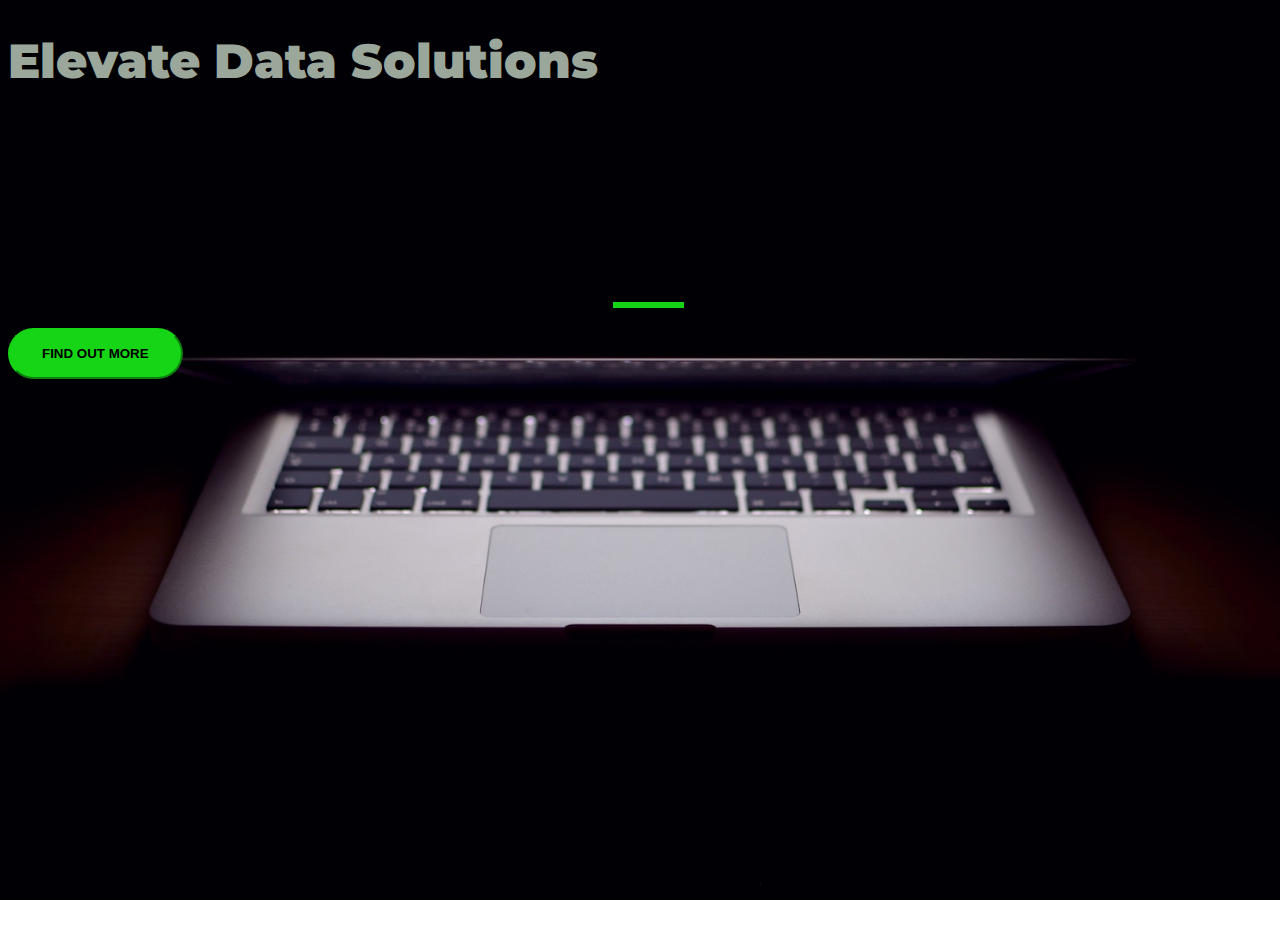
<file: bootstrap/startup-page/index.html>
<!DOCTYPE html>
<html>
  <head>
    <title>Startup</title>
    <!-- Required meta tags -->
    <meta charset="utf-8">
    <meta name="viewport" content="width=device-width, initial-scale=1, shrink-to-fit=no">
    <!-- Google Fonts -->
    <link href="https://fonts.googleapis.com/css?family=Montserrat" rel="stylesheet">

    <!-- Note that the below Bootstrap file is a specific version. If you grab the most
    current from Bootstrap website, you will see the button grow transition being a lot faster
    than in my video.  Use whichever style sheet you like best! -->
    <!-- Bootstrap CSS from a CDN. This way you don't have to include the bootstrap file yourself -->
<!-- CSS only -->
    <link href="https://cdn.jsdelivr.net/npm/bootstrap@5.2.1/dist/css/bootstrap.min.css" rel="stylesheet" integrity="sha384-iYQeCzEYFbKjA/T2uDLTpkwGzCiq6soy8tYaI1GyVh/UjpbCx/TYkiZhlZB6+fzT" crossorigin="anonymous">    <!-- My own stylesheet -->
    <link href="style.css" rel="stylesheet">
  </head>
  <body>
    <div class="container d-flex align-items-center h-100">
      <div class="row">
        <header class="text-center col-12">
          <h1 class="text-uppercase"><strong>Elevate Data Solutions</strong></h1>
        </header>
        <div class="buffer col-12"></div>
        <section class="text-center col-12">
          <hr>
          <button class="btn btn-primary btn-xl">Find Out More</button>
        </section>
      </div>
    </div>
  </body>
</html>
</file>
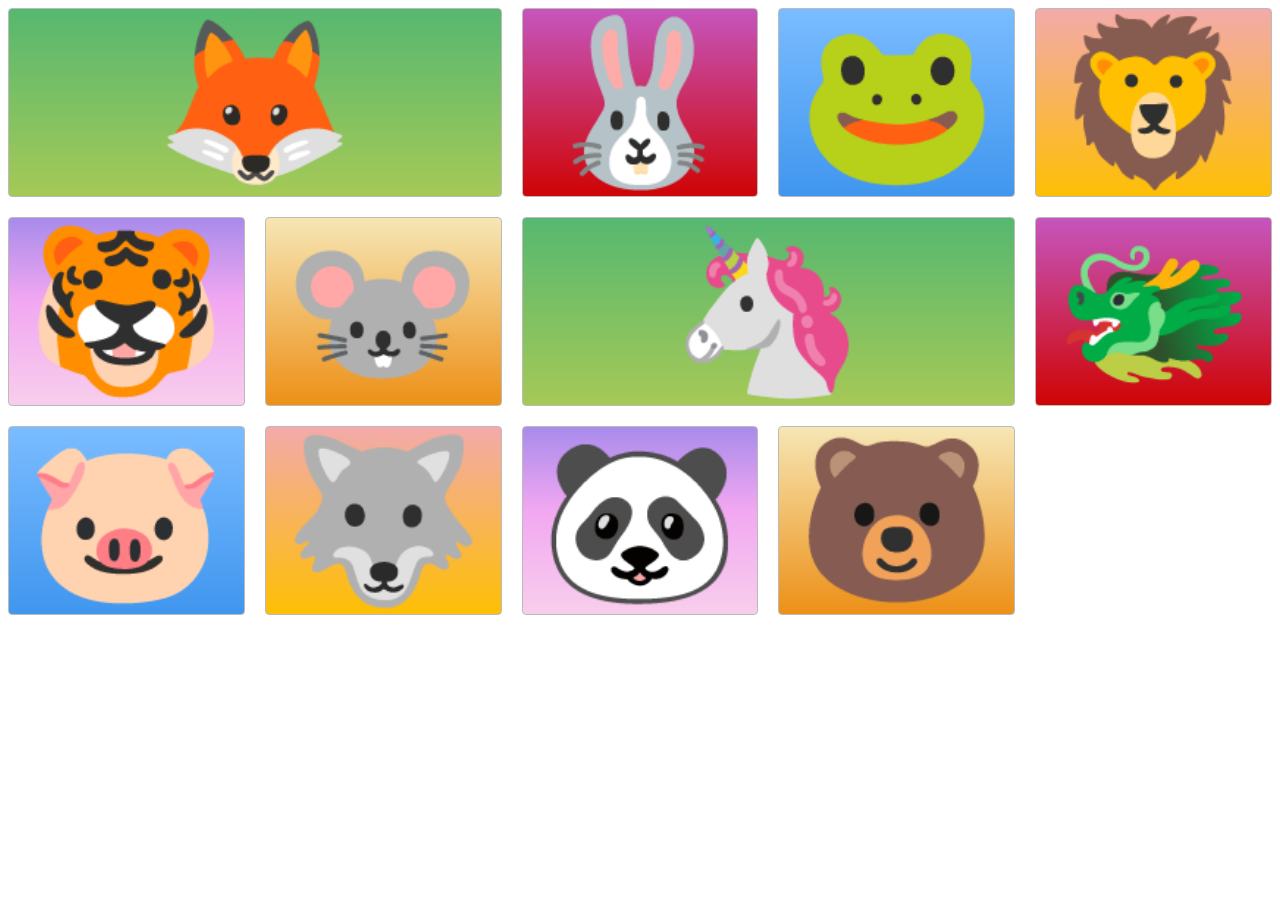
<file: css/grid/index.html>
<!DOCTYPE html>
<html>
<head>
  <!-- the below meta tag is default in most modern browsers. however if you have an
  older browser, the emojis may not show up properly. In which case you need this meta
  tag. Read more here: https://teamtreehouse.com/community/meta-charsetutf8-what-does-this-mean-or-what-does-it-do-i-deleted-it-from-the-code-and-nothing-changed -->
  <meta charset="utf-8" >  
  <title>Grid Master</title>
  <link rel="stylesheet" type="text/css" href="./style.css">
</head>
<body>
  <div class="container">
    <div class="zone green">🦊</div>
    <div class="zone red">🐰</div>
    <div class="zone blue">🐸</div>
    <div class="zone yellow">🦁</div>
    <div class="zone purple">🐯</div>
    <div class="zone brown">🐭</div>
    <div class="zone green">🦄</div>
    <div class="zone red">🐲</div>
    <div class="zone blue">🐷</div>
    <div class="zone yellow">🐺</div>
    <div class="zone purple">🐼</div>
    <div class="zone brown">🐻</div>
  </div>
</body>
</html>
</file>
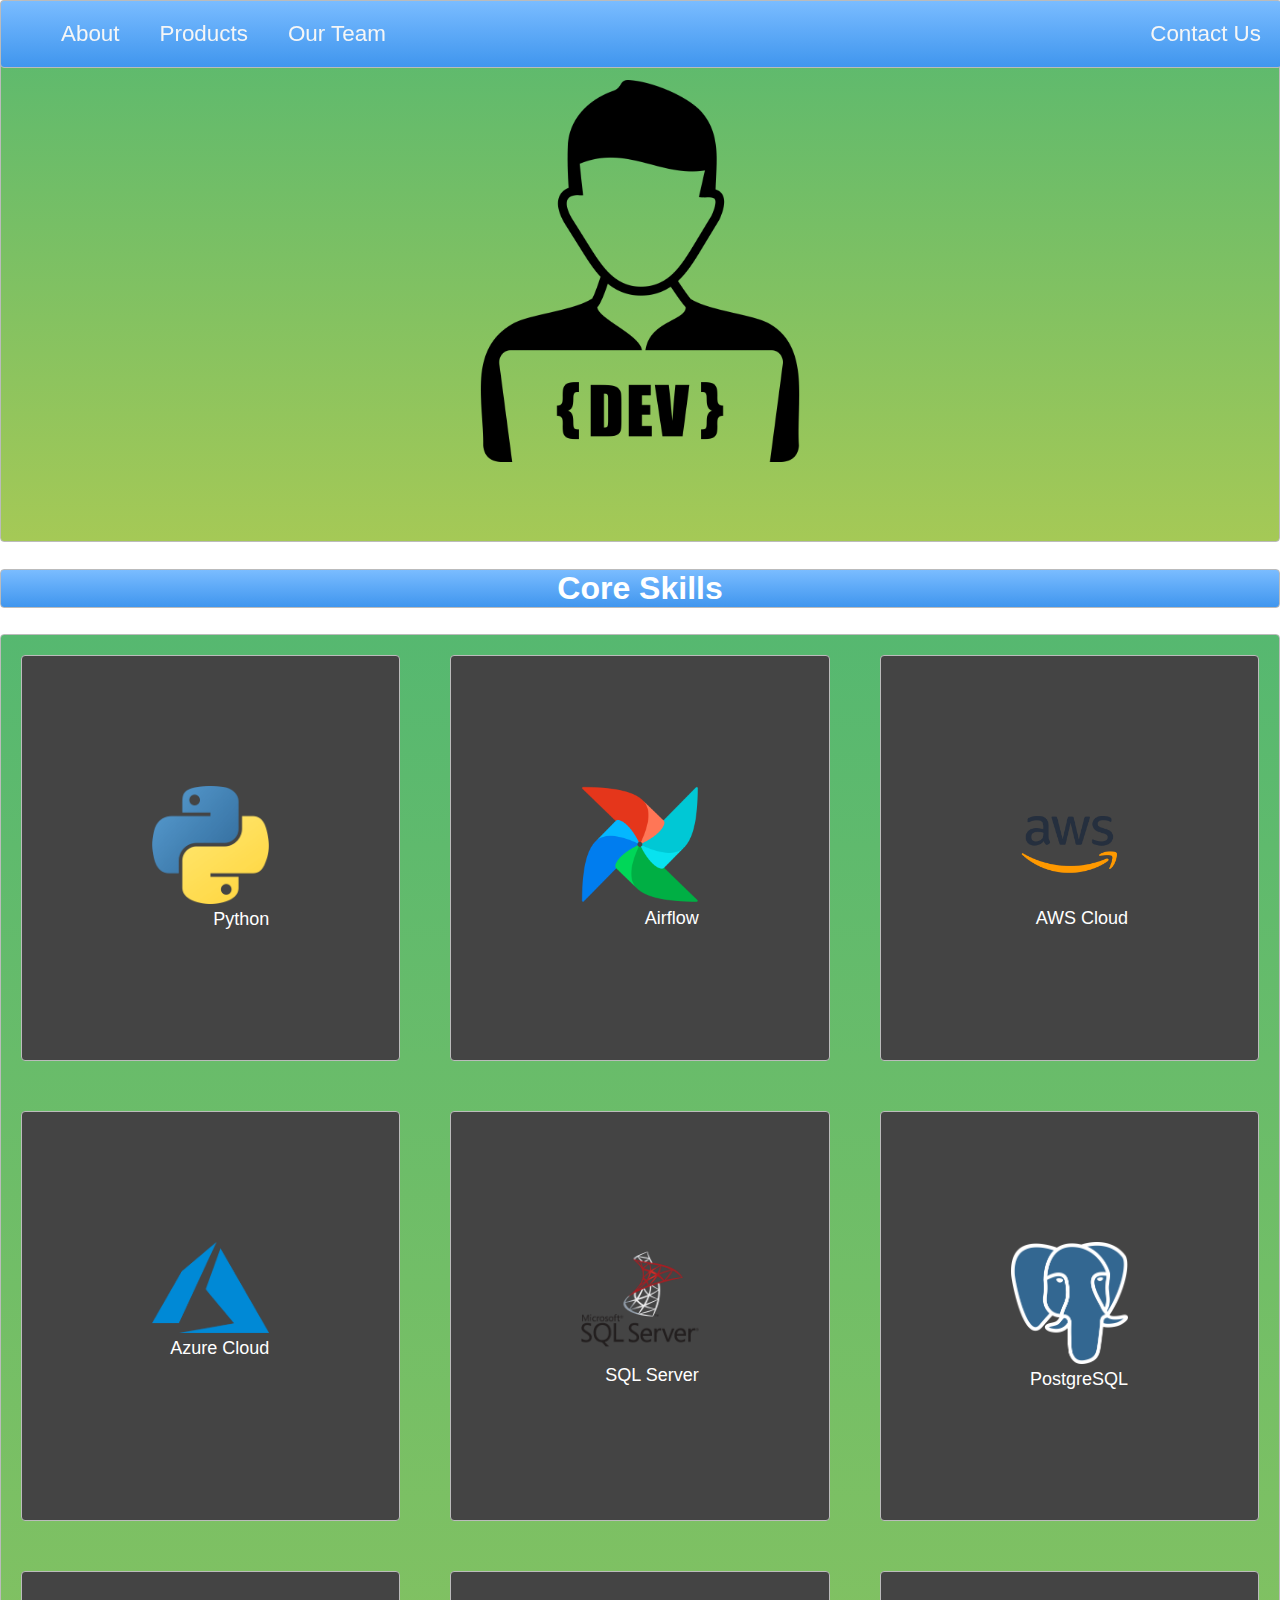
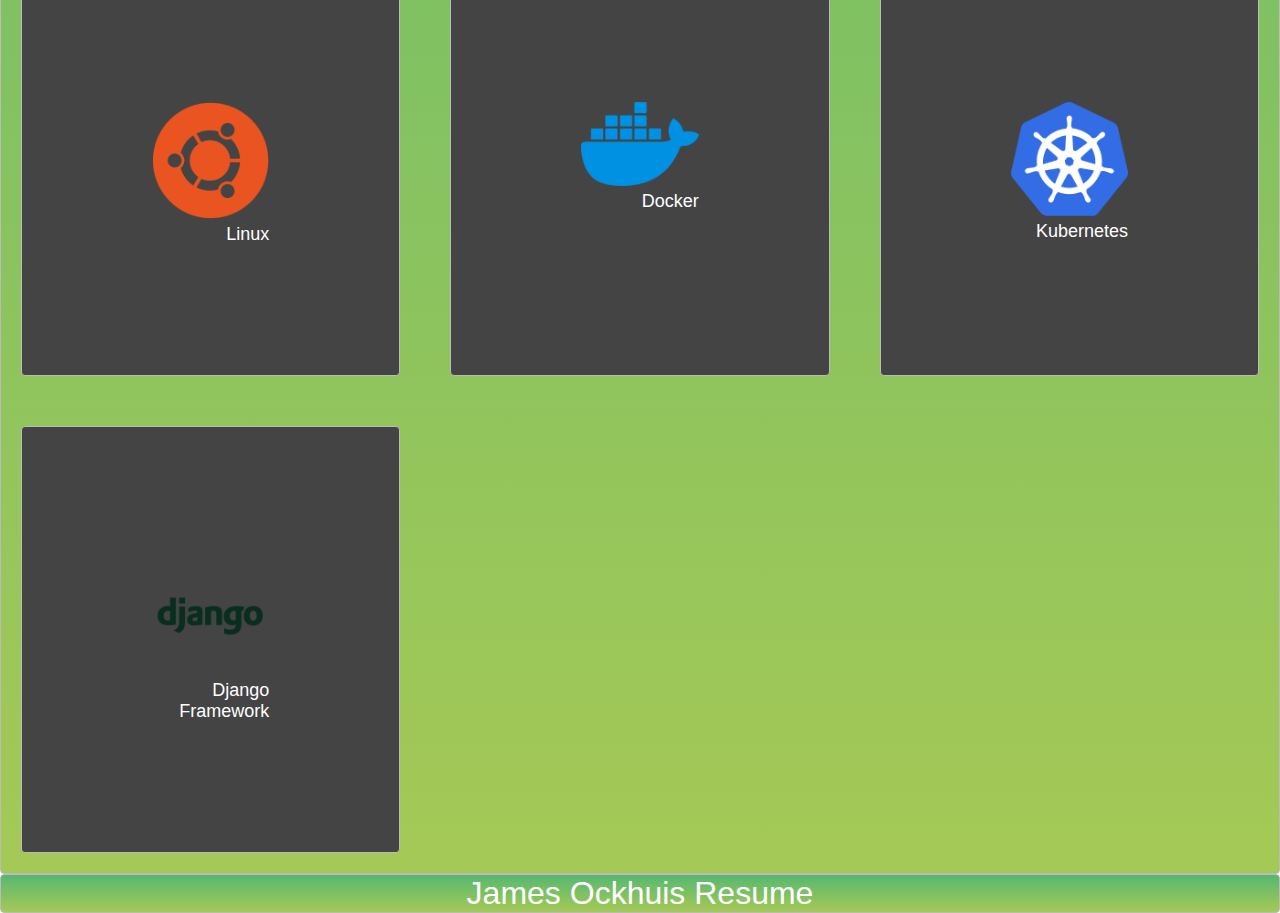
<file: css/layout/index.html>
<!DOCTYPE html>
<html>
<head>
  <title>Layout Master</title>
  <link rel="stylesheet" type="text/css" href="./style.css">
</head>
<body>
  <nav class="zone blue sticky">
    <ul class="main-nav">
      <li><a href="">About</a></li>
      <li><a href="">Products</a></li>
      <li><a href="">Our Team</a></li>
      <li class="push"><a href="">Contact Us</a></li>
    </ul>
  </nav>
  <div class="container zone green">
    <img class="cover" src="./skills-icons/developer-icon.png">
  </div>
  <h2 class="zone blue">Core Skills</h2>
  <div class="zone green grid-wrapper">
    <div class="box zone"><img src="./skills-icons/python-programming-language-icon.png">Python</div>
    <div class="box zone"><img src="./skills-icons/airflow_transparent.png">Airflow</div>
    <div class="box zone"><img src="./skills-icons/aws-icon.png">AWS Cloud</div>
    <div class="box zone"><img src="./skills-icons/azure-icon.png">Azure Cloud</div>
    <div class="box zone"><img src="./skills-icons/sql-server-icon.png">SQL Server</div>
    <div class="box zone"><img src="./skills-icons/postgresql-icon.png">PostgreSQL</div>
    <div class="box zone"><img src="./skills-icons/ubuntu-color-icon.png">Linux</div>
    <div class="box zone"><img src="./skills-icons/docker-icon.png">Docker</div>
    <div class="box zone"><img src="./skills-icons/kubernetes-icon.png">Kubernetes</div>
    <div class="box zone"><img src="./skills-icons/django-logo-icon.png">Django Framework</div>
  </div>
  <footer class="zone green">James Ockhuis Resume</footer>
</body>
</html>
</file>
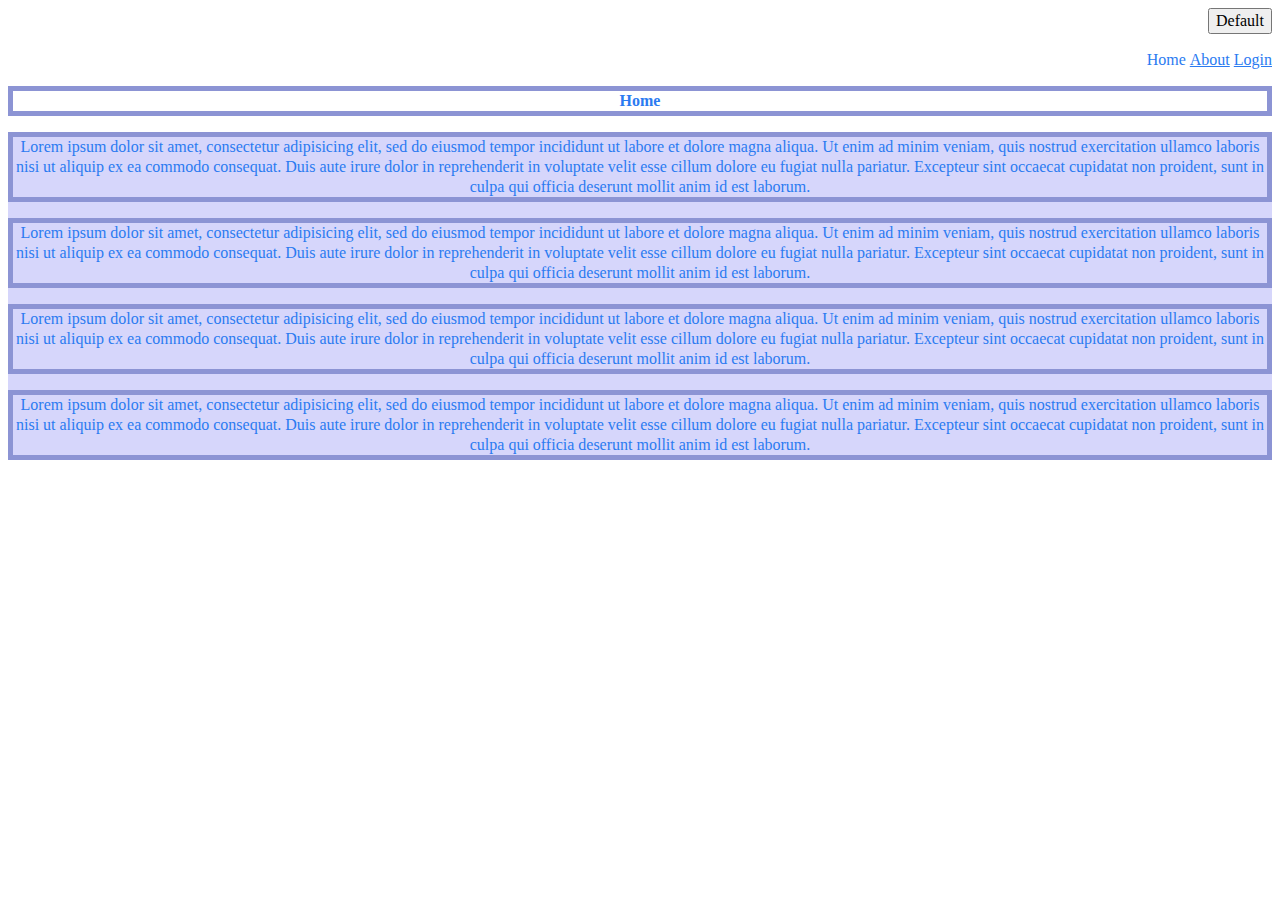
<file: css/project_files/index.html>
<!DOCTYPE html>
<html>
<head>
  <title>My first website!</title>
  <link  rel="stylesheet" type="text/css"  href="style.css">
</head>
<body>
  <button class="btn btn-primary">Default</button>
  <header>
    <nav>
      <ul>
        <li>Home</li>
        <li><a href="about.html">About</a></li>
        <li><a href="login.html">Login</a></li>
      </ul>
    </nav>
  </header>
  <section>
    <h2>Home</h2>
    <div id="par">
      <p>Lorem ipsum dolor sit amet, consectetur adipisicing elit, sed do eiusmod
      tempor incididunt ut labore et dolore magna aliqua. Ut enim ad minim veniam,
      quis nostrud exercitation ullamco laboris nisi ut aliquip ex ea commodo
      consequat. Duis aute irure dolor in reprehenderit in voluptate velit esse
      cillum dolore eu fugiat nulla pariatur. Excepteur sint occaecat cupidatat non
      proident, sunt in culpa qui officia deserunt mollit anim id est laborum.</p>
      <p>Lorem ipsum dolor sit amet, consectetur adipisicing elit, sed do eiusmod
      tempor incididunt ut labore et dolore magna aliqua. Ut enim ad minim veniam,
      quis nostrud exercitation ullamco laboris nisi ut aliquip ex ea commodo
      consequat. Duis aute irure dolor in reprehenderit in voluptate velit esse
      cillum dolore eu fugiat nulla pariatur. Excepteur sint occaecat cupidatat non
      proident, sunt in culpa qui officia deserunt mollit anim id est laborum.</p>
      <p>Lorem ipsum dolor sit amet, consectetur adipisicing elit, sed do eiusmod
      tempor incididunt ut labore et dolore magna aliqua. Ut enim ad minim veniam,
      quis nostrud exercitation ullamco laboris nisi ut aliquip ex ea commodo
      consequat. Duis aute irure dolor in reprehenderit in voluptate velit esse
      cillum dolore eu fugiat nulla pariatur. Excepteur sint occaecat cupidatat non
      proident, sunt in culpa qui officia deserunt mollit anim id est laborum.</p>
      <p>Lorem ipsum dolor sit amet, consectetur adipisicing elit, sed do eiusmod
      tempor incididunt ut labore et dolore magna aliqua. Ut enim ad minim veniam,
      quis nostrud exercitation ullamco laboris nisi ut aliquip ex ea commodo
      consequat. Duis aute irure dolor in reprehenderit in voluptate velit esse
      cillum dolore eu fugiat nulla pariatur. Excepteur sint occaecat cupidatat non
      proident, sunt in culpa qui officia deserunt mollit anim id est laborum.</p>
  </div>
  </section>
</body>
</html>
</file>
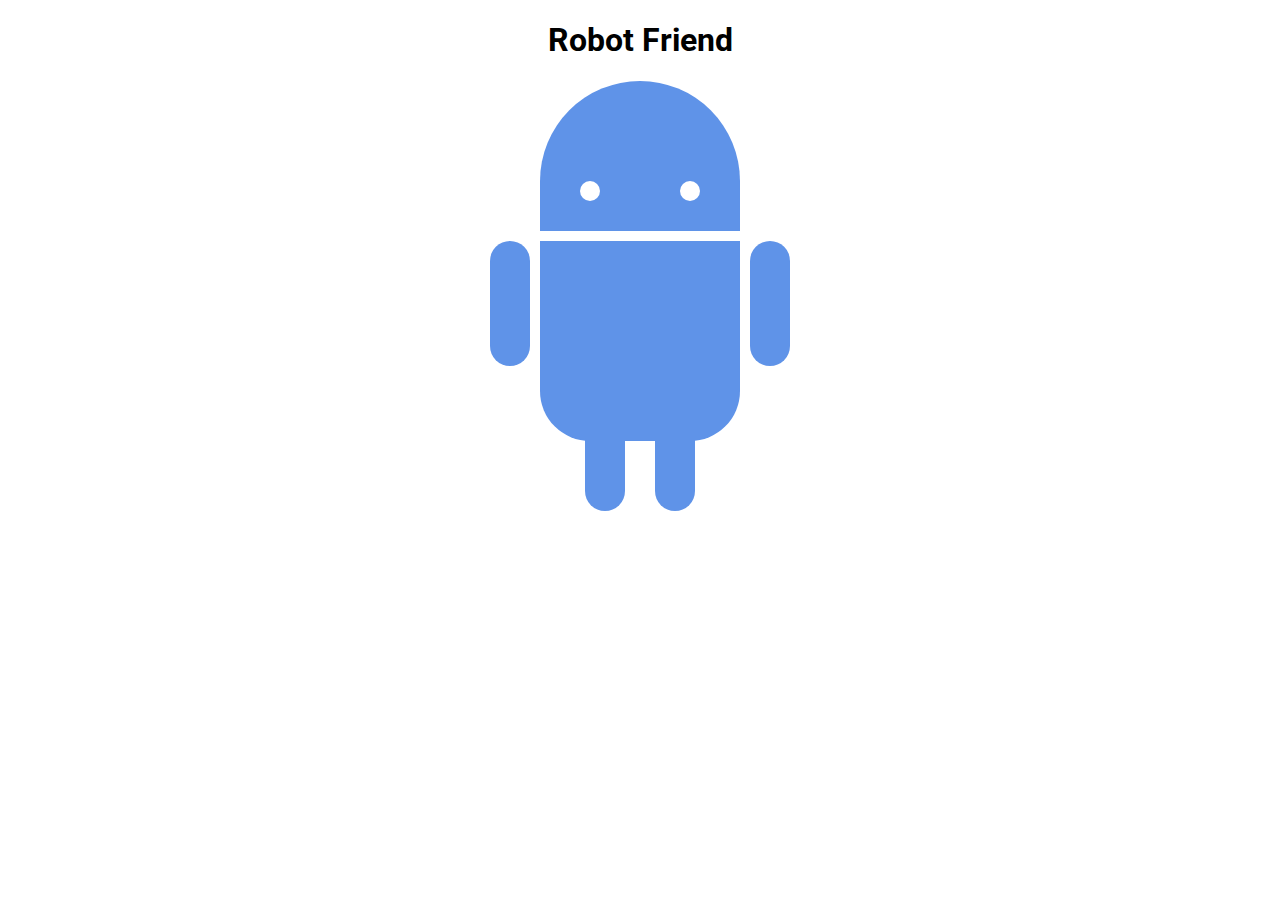
<file: css/robot-app/index.html>
<!DOCTYPE html>
<html>
<head>
	<title>RoboPage</title>
	<link rel="stylesheet" type="text/css" href="style.css">
	<link href="https://fonts.googleapis.com/css?family=Roboto" rel="stylesheet">
</head>
<body>
	<h1>Robot Friend</h1>
	<div class="robots">
		<div class="android"> 
			<div class="head"> 
				<div class="eyes"> 
					<div class="left_eye"></div> 
					<div class="right_eye"></div>
				</div> 
			</div> 
			<div class="upper_body"> 
				<div class="left_arm"></div> 
				<div class="torso"></div> 
				<div class="right_arm"></div> 
			</div> 
			<div class="lower_body"> 
				<div class="left_leg"></div> 
				<div class="right_leg"></div> 
			</div> 
		</div>
	</div>
</body>
</html>
</file>
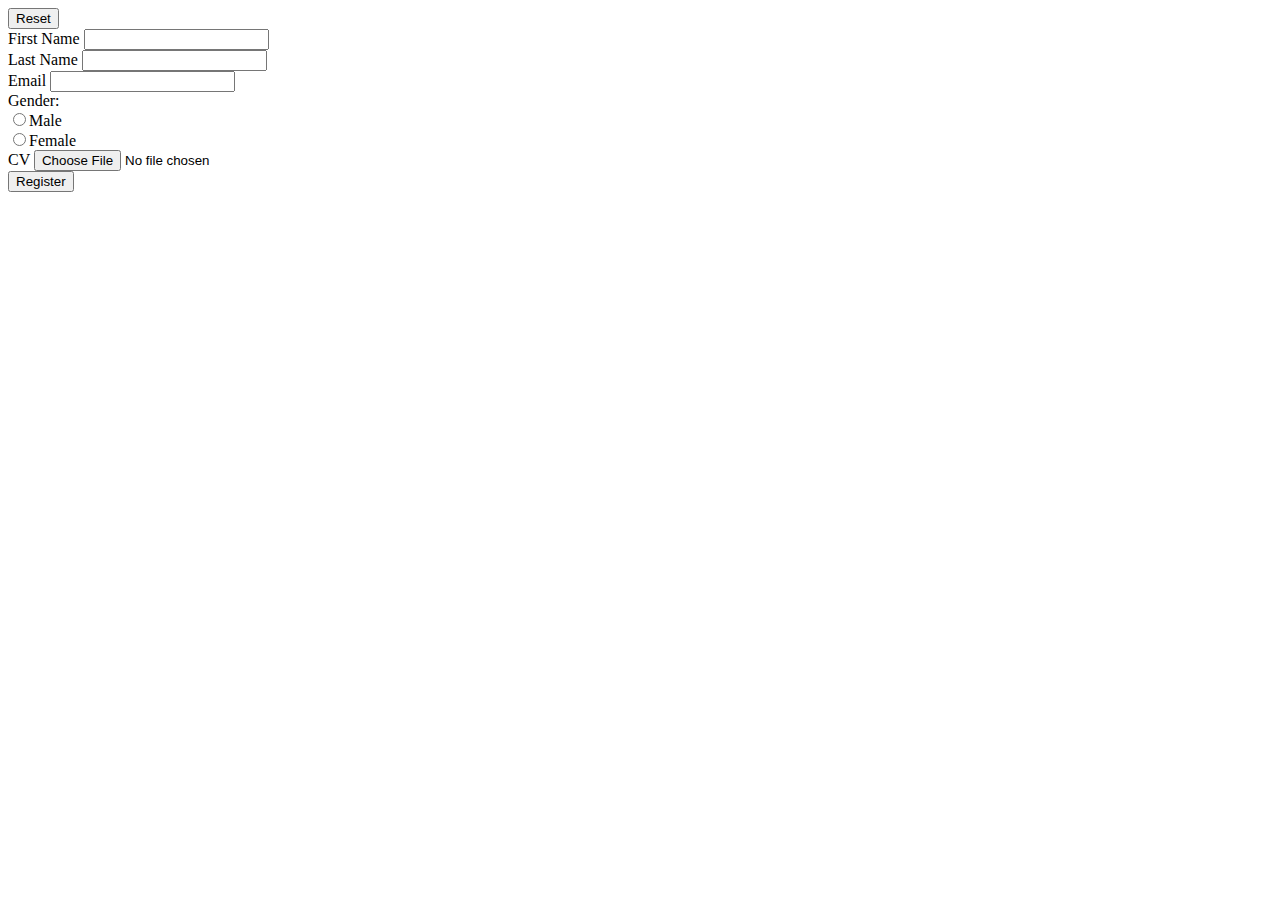
<file: html/forms.html>
<!DOCTYPE html>
<html lang="en">
<head>
    <meta charset="UTF-8">
    <meta http-equiv="X-UA-Compatible" content="IE=edge">
    <meta name="viewport" content="width=device-width, initial-scale=1.0">
    <title>Regsiter</title>
</head>
<body>
    <!-- Use POST, not GET -->
    <div>
        <form method="post">
            <input type="reset"><br>
            <span>First Name</span> <input type="text" required name="firstname"><br>
            Last Name <input type="text" required name="lastname"><br>
            Email <input type="email" required name="email"><br>
            Gender:<br> 
            <input type="radio" name="gender" value="Male">Male<br>
            <input type="radio" name="gender" value="Female">Female<br>
            CV <input type="file" name="CV"><br>
            <input type="submit" value="Register">
        </form>
    </div>
</body>
</html>
</file>
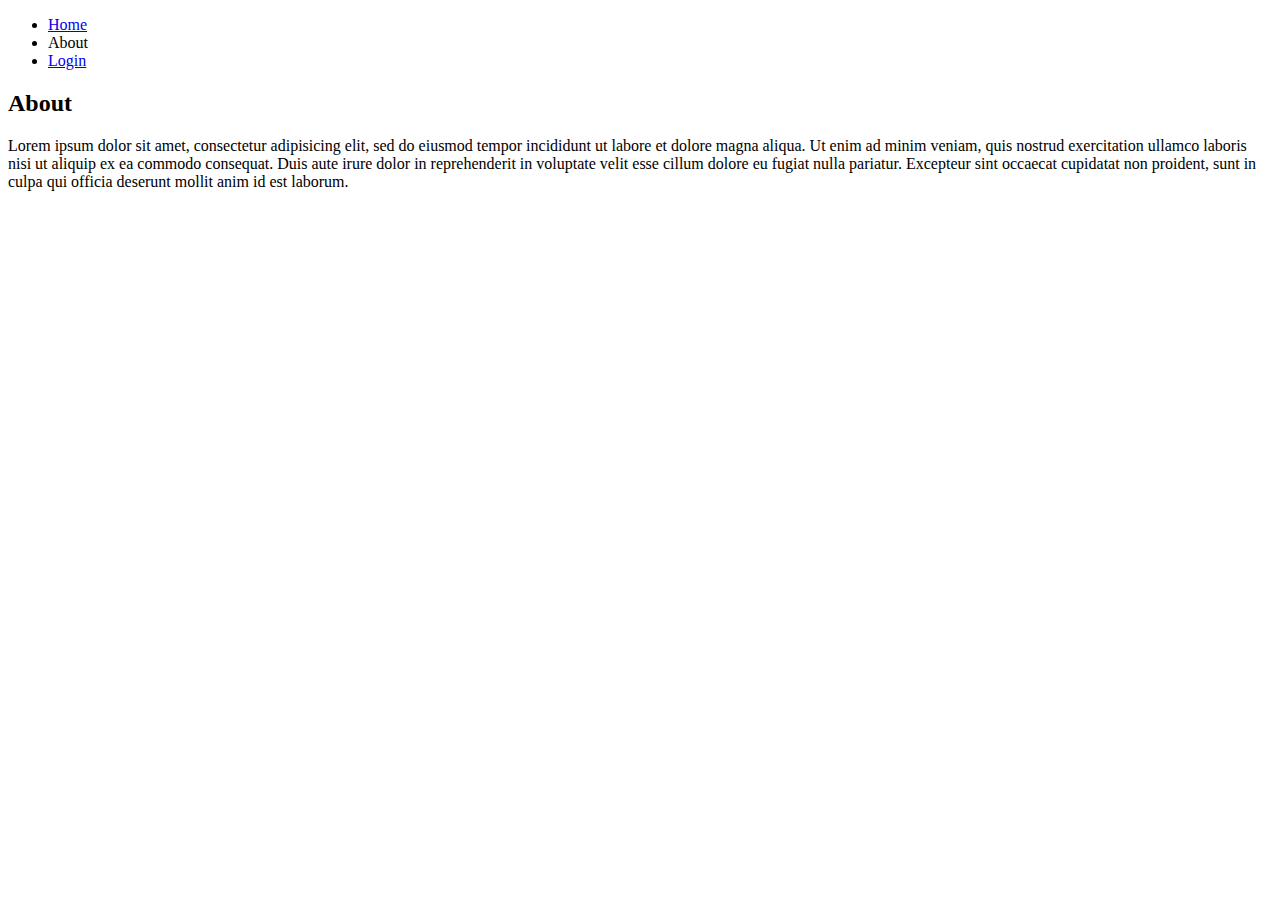
<file: css/project_files/about.html>
<!DOCTYPE html>
<html>
<head>
  <title>My first website!</title>
</head>
<body>
  <header>
    <nav>
      <ul>
        <li><a href="index.html">Home</a></li>
        <li>About</li>
        <li><a href="login.html">Login</a></li>
      </ul>
    </nav>
  </header>
  <section>
    <h2>About</h2>
    <p>Lorem ipsum dolor sit amet, consectetur adipisicing elit, sed do eiusmod
    tempor incididunt ut labore et dolore magna aliqua. Ut enim ad minim veniam,
    quis nostrud exercitation ullamco laboris nisi ut aliquip ex ea commodo
    consequat. Duis aute irure dolor in reprehenderit in voluptate velit esse
    cillum dolore eu fugiat nulla pariatur. Excepteur sint occaecat cupidatat non
    proident, sunt in culpa qui officia deserunt mollit anim id est laborum.</p>
  </section>
</body>
</html>
</file>
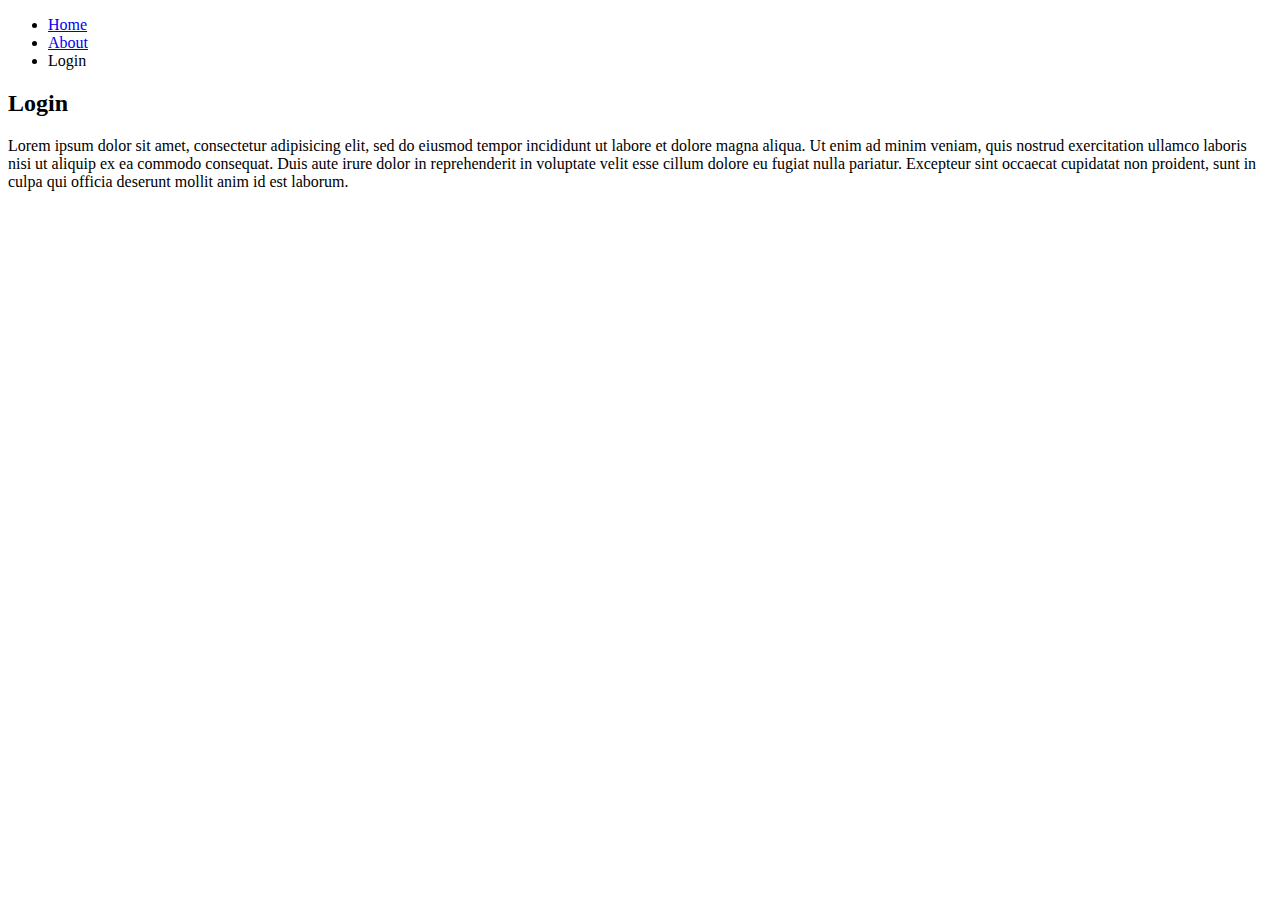
<file: css/project_files/login.html>
<!DOCTYPE html>
<html>
<head>
  <title>My first website!</title>
</head>
<body>
  <header>
    <nav>
      <ul>
        <li><a href="index.html">Home</a></li>
        <li><a href="about.html">About</a></li>
        <li>Login</li>
      </ul>
    </nav>
  </header>
  <section>
    <h2>Login</h2>
    <p>Lorem ipsum dolor sit amet, consectetur adipisicing elit, sed do eiusmod
    tempor incididunt ut labore et dolore magna aliqua. Ut enim ad minim veniam,
    quis nostrud exercitation ullamco laboris nisi ut aliquip ex ea commodo
    consequat. Duis aute irure dolor in reprehenderit in voluptate velit esse
    cillum dolore eu fugiat nulla pariatur. Excepteur sint occaecat cupidatat non
    proident, sunt in culpa qui officia deserunt mollit anim id est laborum.</p>
  </section>
</body>
</html>
</file>
<file: bootstrap/startup-page/style.css>
body,
html {
  width: 100%;
  height: 100%;
  font-family: 'Montserrat', sans-serif;
  background: url(header.jpg) no-repeat center center fixed; 
  -webkit-background-size: cover;
  -moz-background-size: cover;
  -o-background-size: cover;
  background-size: cover;
}

h1 {
  font-size: 3rem;
  color: rgb(155, 167, 155);
}

hr {
  margin: 20px auto;
  color: rgb(22, 212, 22);
  border: 3px solid rgb(22, 212, 22);
  max-width: 65px;
  opacity: 1;  
}

.buffer {
  height: 10rem;
}

.btn {
  font-weight: 700;
  border-radius: 300px;
  text-transform: uppercase;
}

.btn-primary {
  background-color: rgb(22, 212, 22);
  border-color: rgb(22, 212, 22);
  --bs-btn-hover-bg: rgb(20, 136, 20);	
  --bs-btn-hover-border-color: rgb(20, 136, 20);
}

.btn-primary:hover {
  border-width: 4px;
}

.btn-xl {
  padding: 1rem 2rem;
}
</file>
<file: css/grid/style.css>
.container {
    display: grid;
    gap: 20px;
    grid-template-columns: repeat(auto-fill, minmax(200px, 1fr));
    grid-template-rows: 1fr;
}

.green {
    grid-column: span 2;
}

.zone {
    cursor:pointer;
    /* display:block; */
    text-align: center;
    font-size:10em;
    border-radius:4px;
    border:1px solid #bbb;
    transition: all 0.3s linear;
}

.zone:hover {
    -webkit-box-shadow:rgba(0,0,0,0.8) 0px 5px 15px, inset rgba(0,0,0,0.15) 0px -10px 20px;
    -moz-box-shadow:rgba(0,0,0,0.8) 0px 5px 15px, inset rgba(0,0,0,0.15) 0px -10px 20px;
    -o-box-shadow:rgba(0,0,0,0.8) 0px 5px 15px, inset rgba(0,0,0,0.15) 0px -10px 20px;
    box-shadow:rgba(0,0,0,0.8) 0px 5px 15px, inset rgba(0,0,0,0.15) 0px -10px 20px;
}


/*https://paulund.co.uk/how-to-create-shiny-css-buttons*/
/***********************************************************************
 *  Green Background
 **********************************************************************/
.green{
    background: #56B870; /* Old browsers */
    background: -moz-linear-gradient(top, #56B870 0%, #a5c956 100%); /* FF3.6+ */
    background: -webkit-gradient(linear, left top, left bottom, color-stop(0%,#56B870), color-stop(100%,#a5c956)); /* Chrome,Safari4+ */
    background: -webkit-linear-gradient(top, #56B870 0%,#a5c956 100%); /* Chrome10+,Safari5.1+ */
    background: -o-linear-gradient(top, #56B870 0%,#a5c956 100%); /* Opera 11.10+ */
    background: -ms-linear-gradient(top, #56B870 0%,#a5c956 100%); /* IE10+ */
    background: linear-gradient(top, #56B870 0%,#a5c956 100%); /* W3C */
}

/***********************************************************************
 *  Red Background
 **********************************************************************/
.red{
    background: #C655BE; /* Old browsers */
    background: -moz-linear-gradient(top, #C655BE 0%, #cf0404 100%); /* FF3.6+ */
    background: -webkit-gradient(linear, left top, left bottom, color-stop(0%,#C655BE), color-stop(100%,#cf0404)); /* Chrome,Safari4+ */
    background: -webkit-linear-gradient(top, #C655BE 0%,#cf0404 100%); /* Chrome10+,Safari5.1+ */
    background: -o-linear-gradient(top, #C655BE 0%,#cf0404 100%); /* Opera 11.10+ */
    background: -ms-linear-gradient(top, #C655BE 0%,#cf0404 100%); /* IE10+ */
    background: linear-gradient(top, #C655BE 0%,#cf0404 100%); /* W3C */
}

/***********************************************************************
 *  Yellow Background
 **********************************************************************/
.yellow{
    background: #F3AAAA; /* Old browsers */
    background: -moz-linear-gradient(top, #F3AAAA 0%, #febf04 100%); /* FF3.6+ */
    background: -webkit-gradient(linear, left top, left bottom, color-stop(0%,#F3AAAA), color-stop(100%,#febf04)); /* Chrome,Safari4+ */
    background: -webkit-linear-gradient(top, #F3AAAA 0%,#febf04 100%); /* Chrome10+,Safari5.1+ */
    background: -o-linear-gradient(top, #F3AAAA 0%,#febf04 100%); /* Opera 11.10+ */
    background: -ms-linear-gradient(top, #F3AAAA 0%,#febf04 100%); /* IE10+ */
    background: linear-gradient(top, #F3AAAA 0%,#febf04 100%); /* W3C */
}

/***********************************************************************
 *  Blue Background
 **********************************************************************/
.blue{
    background: #7abcff; /* Old browsers */
    background: -moz-linear-gradient(top, #7abcff 0%, #60abf8 44%, #4096ee 100%); /* FF3.6+ */
    background: -webkit-gradient(linear, left top, left bottom, color-stop(0%,#7abcff), color-stop(44%,#60abf8), color-stop(100%,#4096ee)); /* Chrome,Safari4+ */
    background: -webkit-linear-gradient(top, #7abcff 0%,#60abf8 44%,#4096ee 100%); /* Chrome10+,Safari5.1+ */
    background: -o-linear-gradient(top, #7abcff 0%,#60abf8 44%,#4096ee 100%); /* Opera 11.10+ */
    background: -ms-linear-gradient(top, #7abcff 0%,#60abf8 44%,#4096ee 100%); /* IE10+ */
    background: linear-gradient(top, #7abcff 0%,#60abf8 44%,#4096ee 100%); /* W3C */
}

/***********************************************************************
 *  Purple Background
 **********************************************************************/
.purple {
    background: #A88BEB; /* Old browsers */
    background: -moz-linear-gradient(top, #A88BEB 0%, #F1A7F1 44%, #F8CEEC 100%); /* FF3.6+ */
    background: -webkit-gradient(linear, left top, left bottom, color-stop(0%,#A88BEB), color-stop(44%,#F1A7F1), color-stop(100%,#F8CEEC)); /* Chrome,Safari4+ */
    background: -webkit-linear-gradient(top, #A88BEB 0%,#F1A7F1 44%,#F8CEEC 100%); /* Chrome10+,Safari5.1+ */
    background: -o-linear-gradient(top, #A88BEB 0%,#F1A7F1 44%,#F8CEEC 100%); /* Opera 11.10+ */
    background: -ms-linear-gradient(top, #A88BEB 0%,#F1A7F1 44%,#F8CEEC 100%); /* IE10+ */
    background: linear-gradient(top, #A88BEB 0%,#F1A7F1 44%,#F8CEEC 100%); /* W3C */
}

/***********************************************************************
 *  Brown Background
 **********************************************************************/
.brown {
    background: #f6e6b4; /* Old browsers */
    background: -moz-linear-gradient(top, #f6e6b4 0%, #ed9017 100%); /* FF3.6+ */
    background: -webkit-gradient(linear, left top, left bottom, color-stop(0%,#f6e6b4), color-stop(100%,#ed9017)); /* Chrome,Safari4+ */
    background: -webkit-linear-gradient(top, #f6e6b4 0%,#ed9017 100%); /* Chrome10+,Safari5.1+ */
    background: -o-linear-gradient(top, #f6e6b4 0%,#ed9017 100%); /* Opera 11.10+ */
    background: -ms-linear-gradient(top, #f6e6b4 0%,#ed9017 100%); /* IE10+ */
    background: linear-gradient(top, #f6e6b4 0%,#ed9017 100%); /* W3C */
    filter: progid:DXImageTransform.Microsoft.gradient( startColorstr='#f6e6b4', endColorstr='#ed9017',GradientType=0 ); /* IE6-9 */
}
</file>
<file: css/layout/style.css>
body {
    margin: auto 0;
    font-family: Arial;
}

li {
    color: black;
}

.zone {
    cursor:pointer;
    /* display:inline-block; */
    color:#FFF;
    font-size:2em;
    border-radius:4px;
    border:1px solid #bbb;
    transition: all 0.3s linear;
}

.green {
    display: grid;
    grid-row-start: 1;
    grid-row-end: 2;
    row-gap: 0px;
    grid-column-start: repeat(auto-fill, minmax(200px, 1fr));
}

.red {
    display: grid;
    grid-row-start: 2;
    grid-row-end: 5;
    grid-column-start: 1;
    grid-column-end: span 5;
}

.blue {
    display: grid;
    grid-row: 2/5;
    grid-column: repeat(auto-fill, minmax(200px, 1fr));
    text-align: center;
}

.yellow {
    display: grid;
    grid-row: 2/5;
    grid-column: repeat(auto-fill, minmax(200px, 1fr));
}


.zone:hover {
    -webkit-box-shadow:rgba(0,0,0,0.8) 0px 5px 15px, inset rgba(0,0,0,0.15) 0px -10px 20px;
    -moz-box-shadow:rgba(0,0,0,0.8) 0px 5px 15px, inset rgba(0,0,0,0.15) 0px -10px 20px;
    -o-box-shadow:rgba(0,0,0,0.8) 0px 5px 15px, inset rgba(0,0,0,0.15) 0px -10px 20px;
    box-shadow:rgba(0,0,0,0.8) 0px 5px 15px, inset rgba(0,0,0,0.15) 0px -10px 20px;
}

.box:hover {
    -webkit-transform: rotate(-7deg);
    -moz-box-shadow:rgba(0,0,0,0.8) 0px 5px 15px, inset rgba(0,0,0,0.15) 0px -10px 20px;
    -o-box-shadow:rgba(0,0,0,0.8) 0px 5px 15px, inset rgba(0,0,0,0.15) 0px -10px 20px;
    box-shadow:rgba(0,0,0,0.8) 0px 5px 15px, inset rgba(0,0,0,0.15) 0px -10px 20px;
}

/* NAV */

.sticky {
    position: fixed;
    top: 0;
    width: 100%;

}

.main-nav {
    display: flex;
    list-style: none;
    font-size: 0.7em;
    margin: 0;
}

@media only screen and (max-width: 600px) {
    .main-nav {
        font-size: 0.5em;
        padding: 0;
    }
}

.push {
    margin-left: auto;
}

li {
    padding: 20px;
}

a {
    color: #f5f6f6;
    text-decoration: none;
}

/* COVER */
.container {
    display: flex;
    align-items: center;
    justify-content: center;
    height: 60vh;
}

.cover {
    width: 20rem;
}

/* GRID */
.grid-wrapper {
    display: grid;
    gap: 10px;
    grid-template-columns: repeat(auto-fill, minmax(350px, 1fr));
}

.box > img {
    width: 100%;
}

.box {
    background-color: #444;
    padding: 130px;
    margin: 20px;
    text-align: end;
    font-size: large;
}

footer {
    text-align: center;
}

/*https://paulund.co.uk/how-to-create-shiny-css-buttons*/
/***********************************************************************
 *  Green Background
 **********************************************************************/
.green{
    background: #56B870; /* Old browsers */
    background: -moz-linear-gradient(top, #56B870 0%, #a5c956 100%); /* FF3.6+ */
    background: -webkit-gradient(linear, left top, left bottom, color-stop(0%,#56B870), color-stop(100%,#a5c956)); /* Chrome,Safari4+ */
    background: -webkit-linear-gradient(top, #56B870 0%,#a5c956 100%); /* Chrome10+,Safari5.1+ */
    background: -o-linear-gradient(top, #56B870 0%,#a5c956 100%); /* Opera 11.10+ */
    background: -ms-linear-gradient(top, #56B870 0%,#a5c956 100%); /* IE10+ */
    background: linear-gradient(top, #56B870 0%,#a5c956 100%); /* W3C */
}

/***********************************************************************
 *  Red Background
 **********************************************************************/
.red{
    background: #C655BE; /* Old browsers */
    background: -moz-linear-gradient(top, #C655BE 0%, #cf0404 100%); /* FF3.6+ */
    background: -webkit-gradient(linear, left top, left bottom, color-stop(0%,#C655BE), color-stop(100%,#cf0404)); /* Chrome,Safari4+ */
    background: -webkit-linear-gradient(top, #C655BE 0%,#cf0404 100%); /* Chrome10+,Safari5.1+ */
    background: -o-linear-gradient(top, #C655BE 0%,#cf0404 100%); /* Opera 11.10+ */
    background: -ms-linear-gradient(top, #C655BE 0%,#cf0404 100%); /* IE10+ */
    background: linear-gradient(top, #C655BE 0%,#cf0404 100%); /* W3C */
}

/***********************************************************************
 *  Yellow Background
 **********************************************************************/
.yellow{
    background: #F3AAAA; /* Old browsers */
    background: -moz-linear-gradient(top, #F3AAAA 0%, #febf04 100%); /* FF3.6+ */
    background: -webkit-gradient(linear, left top, left bottom, color-stop(0%,#F3AAAA), color-stop(100%,#febf04)); /* Chrome,Safari4+ */
    background: -webkit-linear-gradient(top, #F3AAAA 0%,#febf04 100%); /* Chrome10+,Safari5.1+ */
    background: -o-linear-gradient(top, #F3AAAA 0%,#febf04 100%); /* Opera 11.10+ */
    background: -ms-linear-gradient(top, #F3AAAA 0%,#febf04 100%); /* IE10+ */
    background: linear-gradient(top, #F3AAAA 0%,#febf04 100%); /* W3C */
}

/***********************************************************************
 *  Blue Background
 **********************************************************************/
.blue{
    background: #7abcff; /* Old browsers */
    background: -moz-linear-gradient(top, #7abcff 0%, #60abf8 44%, #4096ee 100%); /* FF3.6+ */
    background: -webkit-gradient(linear, left top, left bottom, color-stop(0%,#7abcff), color-stop(44%,#60abf8), color-stop(100%,#4096ee)); /* Chrome,Safari4+ */
    background: -webkit-linear-gradient(top, #7abcff 0%,#60abf8 44%,#4096ee 100%); /* Chrome10+,Safari5.1+ */
    background: -o-linear-gradient(top, #7abcff 0%,#60abf8 44%,#4096ee 100%); /* Opera 11.10+ */
    background: -ms-linear-gradient(top, #7abcff 0%,#60abf8 44%,#4096ee 100%); /* IE10+ */
    background: linear-gradient(top, #7abcff 0%,#60abf8 44%,#4096ee 100%); /* W3C */
}
</file>
<file: css/project_files/style.css>
* {
    text-align: right;
    font-size: 100%;
    font-family: 'Times New Roman';
    line-height: 20px;
}

body {
    /* background-image: url("Screenshot\ 2023-03-20\ 180343.png"); */
    background-size: cover;
}

h2, p {
    color: rgb(43, 123, 241);
    text-align: center;
    border: 5px solid rgb(140, 148, 212);
    cursor: pointer ;
}

p {
    color: rgb(43, 123, 241);
}

li {
    color: rgb(43, 123, 241);
    list-style: none;
    display: inline-block;
}

a {
    color: rgb(43, 123, 241);
}

#par {
    background-color: rgba(48, 48, 233, 0.2);
}
</file>
<file: css/robot-app/style.css>
h1 {
	text-align: center;
	font-family: 'Roboto', sans-serif;
}

.robots {
	flex-wrap: wrap;
	display: flex;
	justify-content: center;
}

.head, 
.left_arm, 
.torso, 
.right_arm, 
.left_leg, 
.right_leg {
	 background-color: #5f93e8;
}

.head { 
	width: 200px; 
	margin: 0 auto; 
	height: 150px; 
	border-radius: 200px 200px 0 0; 
	margin-bottom: 10px;
} 

.eyes {
	display: flex
	
}

.head:hover {
	width: 300px;
    transition: 1s ease-in-out;
}

.upper_body { 
	width: 300px; 
	height: 150px;
	display: flex; 
} 

.left_arm, .right_arm { 
	width: 40px; 
	height: 125px;
	border-radius: 100px; 
} 

.left_arm { 
	margin-right: 10px; 
} 

.right_arm { 
	margin-left: 10px; 
} 

.torso { 
	width: 200px; 
	height: 200px;
	border-radius: 0 0 50px 50px; 
} 

.lower_body { 
	width: 200px; 
	height: 200px;
	/* This is another useful property. Hmm what do you think it does?*/
	margin: 0 auto;
	display: flex;

} 

.left_leg, .right_leg { 
	width: 40px; 
	height: 120px;
	border-radius: 0 0 100px 100px; 
} 

.left_leg { 
	margin-left: 45px; 
} 

.left_leg:hover {
	-webkit-transform: rotate(20deg);
    -moz-transform: rotate(20deg);
    -o-transform: rotate(20deg);
    -ms-transform: rotate(20deg);
    transform: rotate(20deg);
}

.right_leg { 
	margin-left: 30px; 
}

.left_eye, .right_eye { 
	width: 20px; 
	height: 20px; 
	border-radius: 15px; 
	background-color: white;  
} 

.left_eye { 
	/* These properties are new and you haven't encountered
	in this course. Check out CSS Tricks to see what it does! */
	position: relative; 
	top: 100px; 
	left: 40px; 
} 

.right_eye { 
	position: relative; 
	top: 100px; 
	left: 120px; 
}

.upper_body, .left_arm, .right_arm {
	display: flex;
	justify-content: center;
}
</file>
